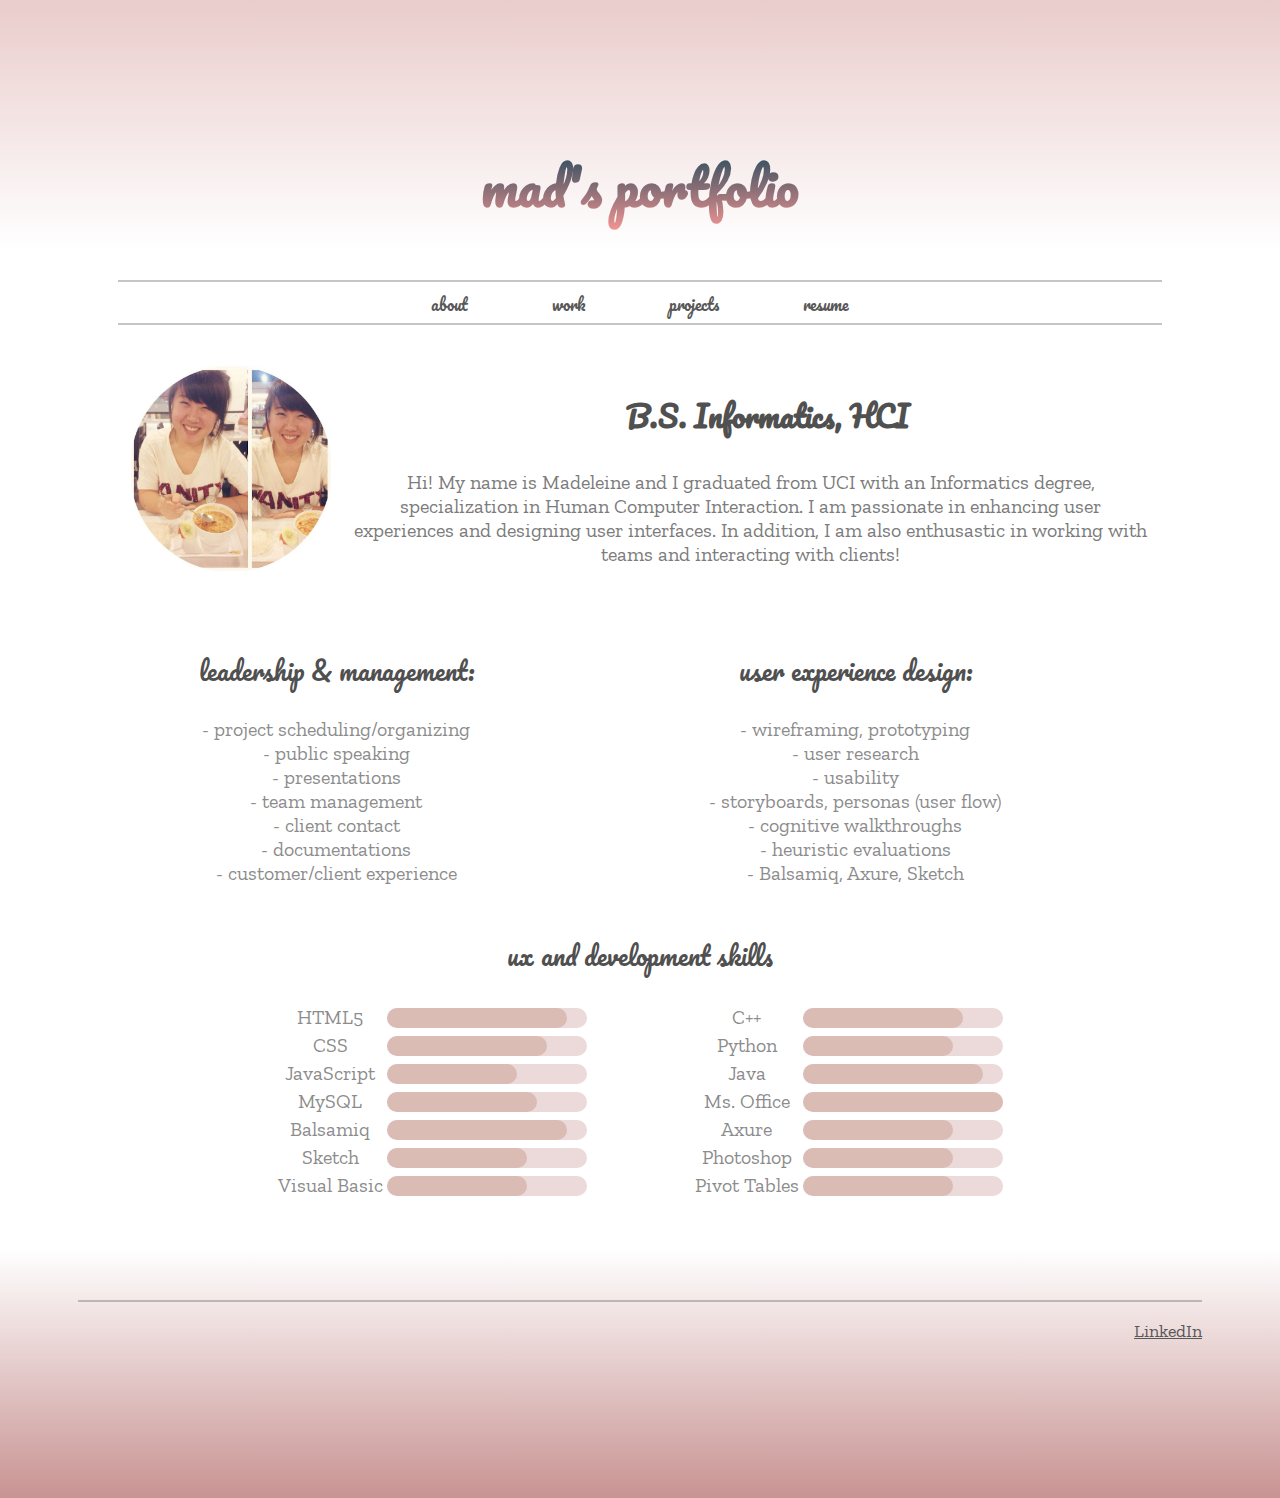
<file: index.html>
<!Doctype html>


<html>
  <head>
    <title>mad's portfolio</title>

    <link rel = 'stylesheet' type = 'text/css' href = 'style/style.css'>
    <link href="https://fonts.googleapis.com/css?family=Pacifico" rel="stylesheet">
    <link href="https://fonts.googleapis.com/css?family=Love+Ya+Like+A+Sister" rel="stylesheet">
    <link href="https://fonts.googleapis.com/css?family=Zilla+Slab" rel="stylesheet">

  </head>

  <body>
<div>
    <div>
      <h1> mad's portfolio </h1>
        <ul class = "nav">
            <hr class = "hrNav"></hr>
            <li> <a href="index.html"> about </a> </li>
            <li> <a href="work.html"> work </a></li>
            <li> <a href="projects.html"> projects </a></li>
            <li> <a href="Resume.pdf" target = "_blank"> resume </a></li>
            <hr class = "hrNav"></hr>
        <ul>
    </div>

    <div>
      <table>
        <tr>
          <td rowspan = "2"> <img id="picPadding" src="logos/maddy.png" alt="maddy" style="width:200px;height:205px"> </td>
          <td > <h3 class = "h3Font"> B.S. Informatics, HCI </h3>
          <p id="pFontPadding" class = "textColor" >Hi! My name is Madeleine and I graduated from UCI with an
          Informatics degree, specialization in Human Computer Interaction. I am passionate in enhancing user experiences and designing user interfaces. In addition, I am also enthusastic in working with teams and interacting with clients! </p></td>
        </tr>
      </table>
    </div>

    <div class ="bodyFont">
      <table>
          <td width = "500">
            <p class="secTwoTitle">leadership & management:</p>
            <ul class = "secTwoInfo">
              <li> - project scheduling/organizing </li>
              <li> - public speaking </li>
              <li> - presentations </li>
              <li> - team management </li>
              <li> - client contact </li>
              <li> - documentations </li>
              <li> - customer/client experience </li>
            <ul>
          </td>
          <td width = "500">
            <p class="secThreeTitle">user experience design:</p>
            <ul class = "secThreeInfo">
              <li> - wireframing, prototyping</li>
              <li> - user research </li>
              <li> - usability </li>
              <li> - storyboards, personas (user flow) </li>
              <li> - cognitive walkthroughs </li>
              <li> - heuristic evaluations </li>
              <li> - Balsamiq, Axure, Sketch</li>
            </ul>
          </td>
      </table>
    </div>

    <div>
      <p class = "h3Color"> ux and development skills </p>
      <table align = "center">
        <tr class = "bodyFont">
          <td> HTML5 </td>
          <td> <progress value="18" max="20"></progress></td>
          <td width = "100"></td>
          <td> C++ </td>
          <td> <progress value="16" max="20" ></progress></td>

        </tr>

        <tr class = "bodyFont">
          <td> CSS </td>
          <td> <progress value="16" max="20" ></td>
          <td width = "100"></td>
          <td> Python </td>
          <td> <progress value="15" max="20" ></progress></td>
        </tr>

        <tr class = "bodyFont">
          <td> JavaScript </td>
          <td> <progress value="13" max="20"></td>
          <td width = "100"></td>
          <td> Java </td>
          <td> <progress value="18" max="20" ></progress></td>
        </tr>

        <tr class = "bodyFont">
          <td> MySQL </td>
          <td> <progress value="15" max="20"></td>
          <td width = "100"></td>
          <td> Ms. Office </td>
          <td> <progress value="20" max="20" ></progress></td>
        </tr>

        <tr class = "bodyFont">
          <td> Balsamiq </td>
          <td> <progress value="18" max="20"></td>
          <td width = "100"></td>
          <td> Axure </td>
          <td> <progress value="15" max="20" ></progress></td>
        </tr>

        <tr class = "bodyFont">
          <td> Sketch </td>
          <td> <progress value="14" max="20"></td>
          <td width = "100"></td>
          <td > Photoshop </td>
          <td> <progress value="15" max="20" ></progress></td>
        </tr>

        <tr class = "bodyFont">
          <td> Visual Basic </td>
          <td> <progress value="14" max="20"></td>
          <td width = "100"></td>
          <td > Pivot Tables </td>
          <td> <progress value="15" max="20" ></progress></td>
        </tr>
      </table>
    </div>
    <hr class = "hrBottom"></hr>
  </div>
  <p class = "footer"> <a href = "https://www.linkedin.com/in/madeleinesurjani/" class = "afooter"  target = "_blank"> LinkedIn </a> </p>
  </body>

</html>
</file>
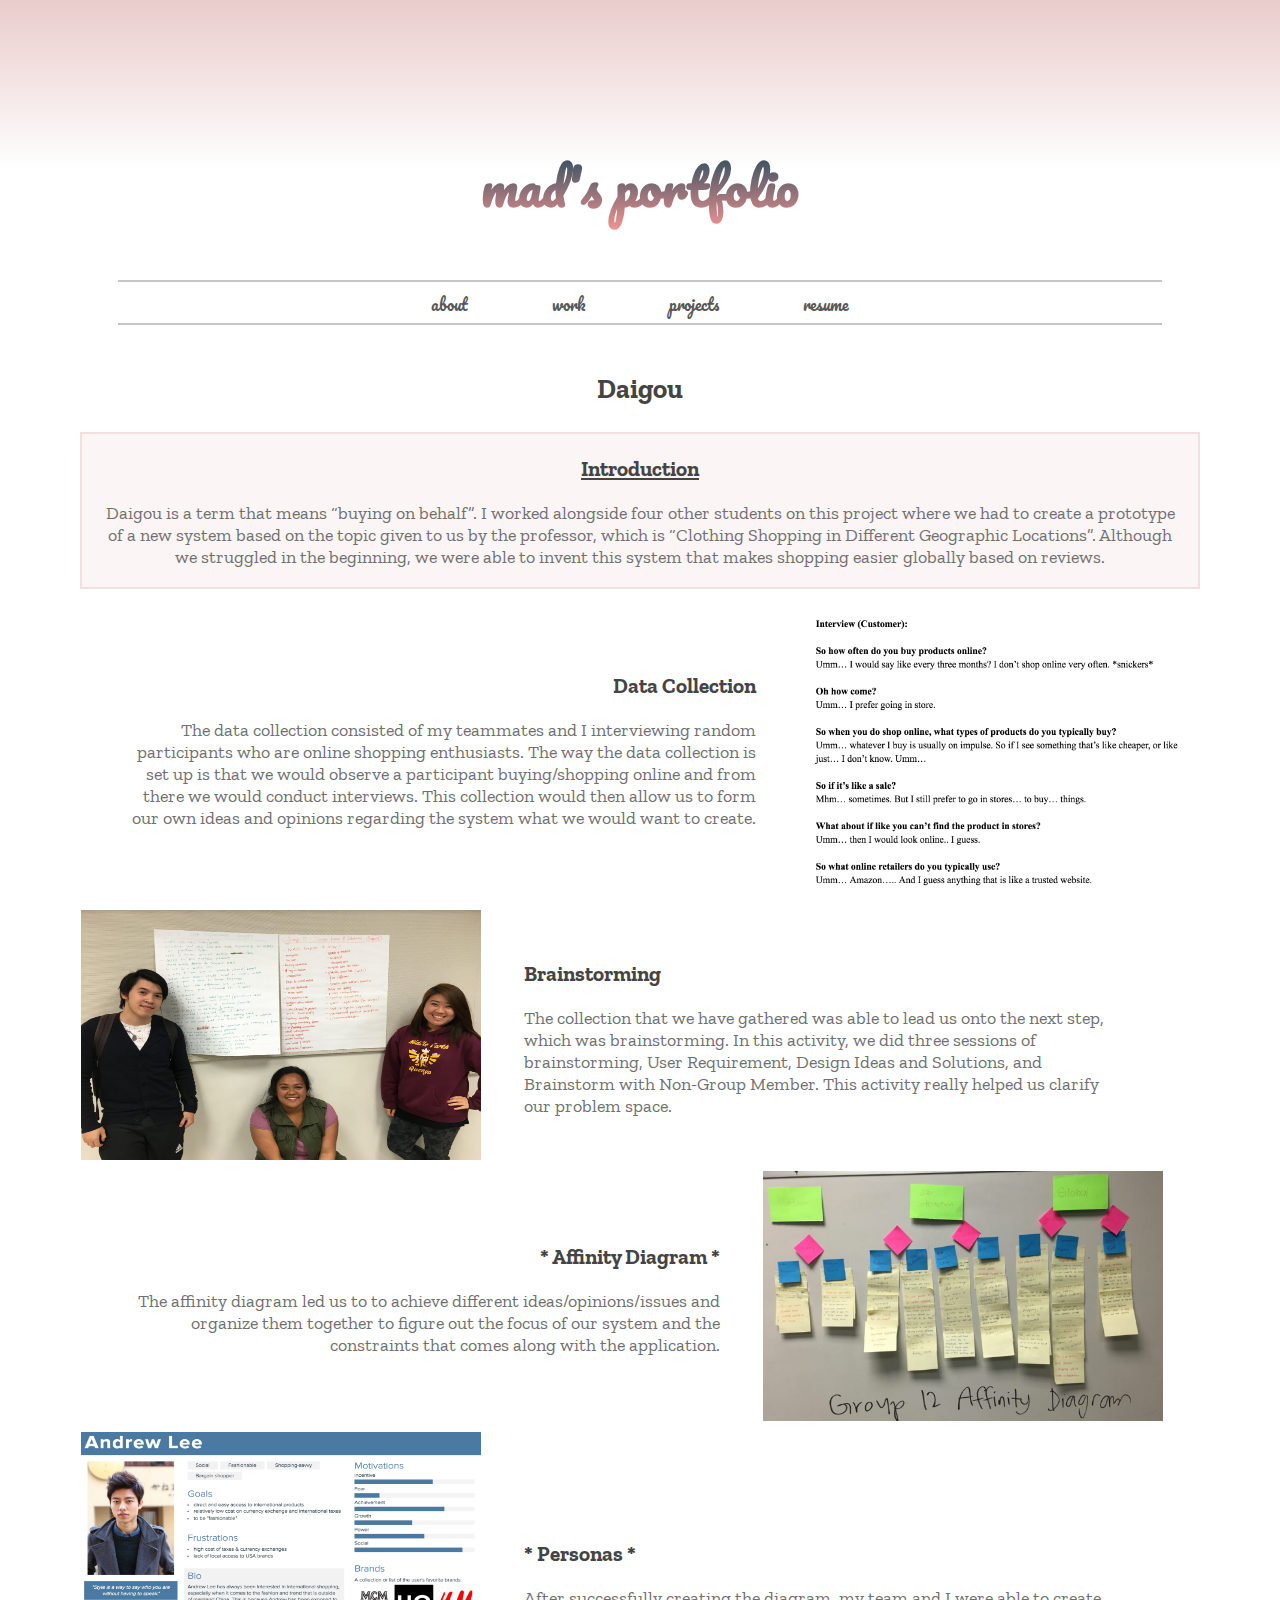
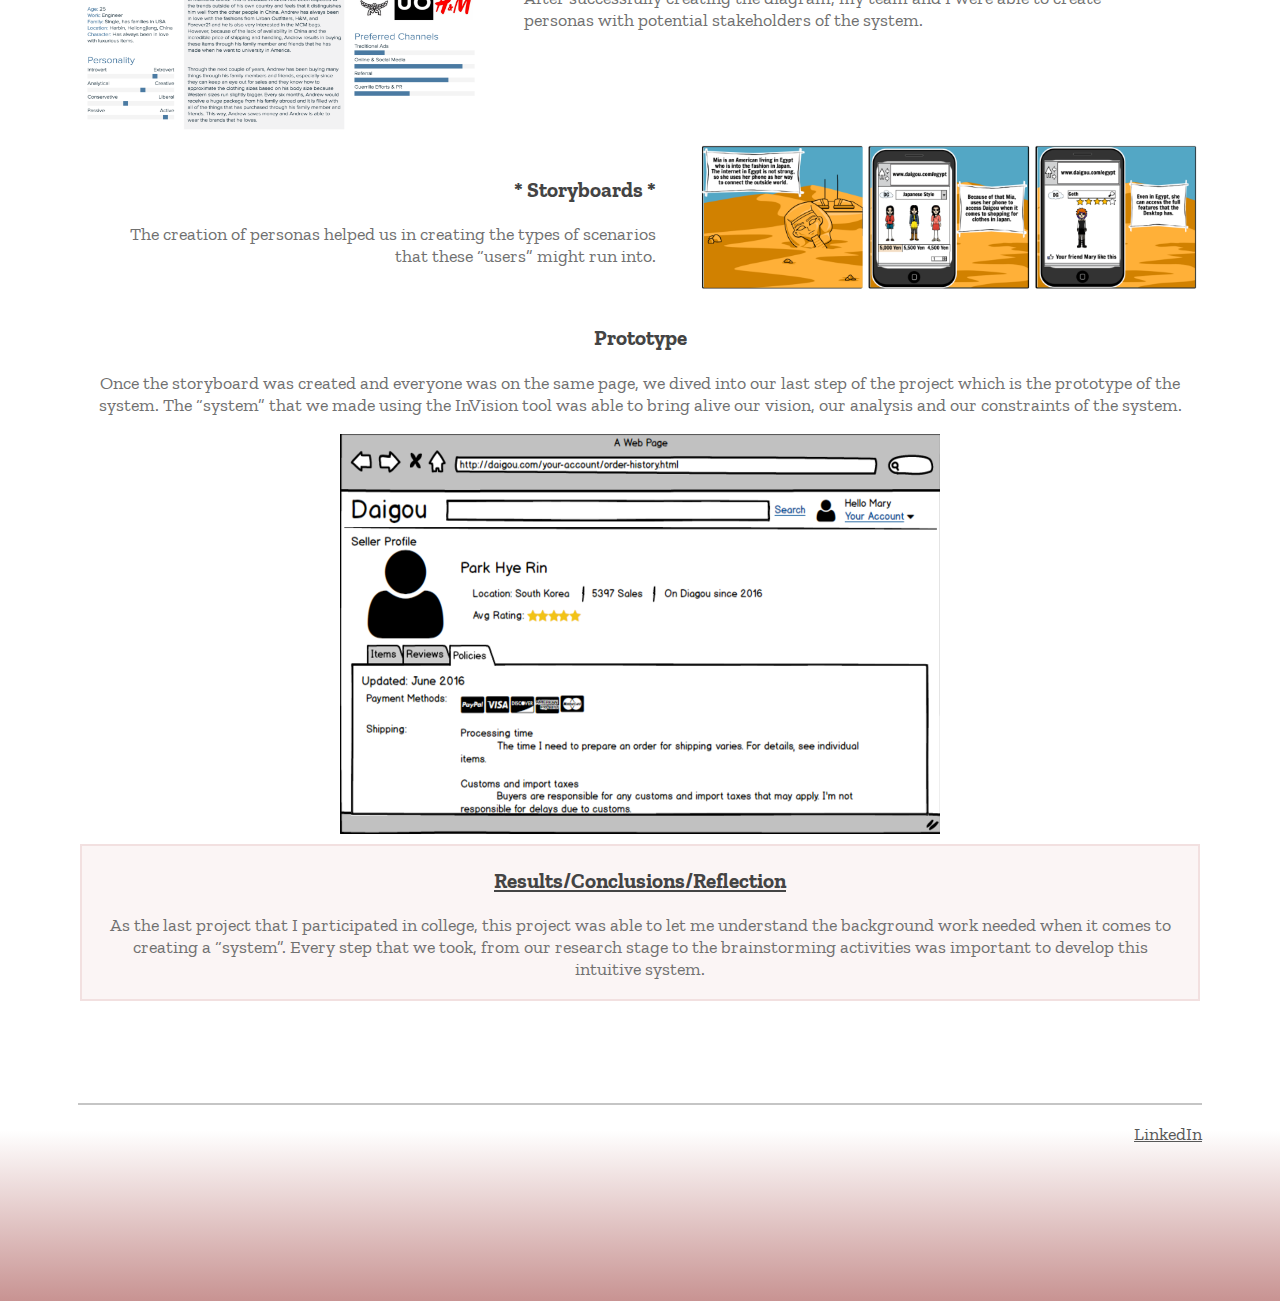
<file: daigou.html>
<!Doctype html>


<html>
  <head>
    <title>mad's portfolio</title>

    <link rel = 'stylesheet' type = 'text/css' href = 'style/style.css'>
    <link href="https://fonts.googleapis.com/css?family=Pacifico" rel="stylesheet">
  <link href="https://fonts.googleapis.com/css?family=Zilla+Slab" rel="stylesheet">

    <script type = "text/javascript" src = "src/daigouRotation.js"></script>

  </head>

  <body onload = "startRotation()" id = "customborderEEE">
    <div>
      <div>
        <h1> mad's portfolio </h1>
          <ul class = "nav">
            <hr class = "hrNav"></hr>
            <li>  <a href="index.html">about </a></li>
            <li> <a href="work.html"> work </a></li>
            <li> <a href="projects.html"> projects </a></li>
            <li> <a href="Resume.pdf" target ="_blank">resume</a></li>
            <hr class = "hrNav"></hr>
          <ul>
      </div>

      <div class = "projectFont">
        <table align = "center">

          <tr>
            <td colspan = "2"> <h2>Daigou</h2></td>
          </tr>
        </table>

        <table>
          <tr>
            <td class = "tableBGColor">
            <h3 class = "projectFontTitle">Introduction </h3>
            <p>Daigou is a term that means “buying on behalf”. I worked alongside four other students on this project where we had to create a prototype of a new system based on the topic given to us by the professor, which is “Clothing Shopping in Different Geographic Locations”. Although we struggled in the beginning, we were able to invent this system that makes shopping easier globally based on reviews.</p></td>
          </tr>
        </table>

        <table>
          <tr>
          <td width = "650" class = "alignRight">
            <h3>Data Collection</h3>
            <p>The data collection consisted of my teammates and I interviewing random participants who are online shopping enthusiasts. The way the data collection is set up is that we would observe a participant buying/shopping online and from there we would conduct interviews. This collection would then allow us to form our own ideas and opinions regarding the system what we would want to create.</p>
          </td>
          <td>
            <img src="logos/interview.png" alt="Interview" style="width:400px;height:305px">
          </td>
        </tr>
      </table>

      <table>
        <tr>
          <td width = "400"><img  src="logos/brainstorming.png" alt="Brainstorming" style="width:400px;height:250px"></td>
          <td width = "600" class = "alignLeft">
            <h3>Brainstorming</h3>
            <p>The collection that we have gathered was able to lead us onto the next step, which was brainstorming. In this activity, we did three sessions of brainstorming, User Requirement, Design Ideas and Solutions, and Brainstorm with Non-Group Member. This activity really helped us clarify our problem space.</p>
          </td>
          </tr>
        </table>

        <table>
          <tr>
            <td width = "600" class = "alignRight">
              <h3>* Affinity Diagram * </h3>
              <p> The affinity diagram led us to to achieve different ideas/opinions/issues and organize them together to figure out the focus of our system and the constraints that comes along with the application. </p>
            </td>
            <td>
              <img src="logos/affinity.png" alt="Affinity Diagram" style="width:400px;height:250px">
            </td>
            </tr>
          </table>

          <table>
            <tr>
              <td width = "400">
                <img src="logos/persona.png" alt="Persona" style="width:400px;height:300px">
              </td>
              <td width = "600" class = "alignLeft">
                <h3 >* Personas * </h3>
                <p > After successfully creating the diagram, my team and I were able to create personas with potential stakeholders of the system.</p>
              </td>
              </tr>
            </table>

            <table>
              <tr>

                <td width = "600" class = "alignRight">
                  <h3 >* Storyboards *</h3>
                  <p > The creation of personas helped us in creating the types of scenarios that these “users” might run into. </p>
                </td>
                <td width = "400">
                    <img src="logos/storyboard.png" alt="Storyboard" style="width:500px;height:150px">
                  </td>
                </tr>
              </table>

              <table>
                <tr>
                  <td> <h3 >Prototype</h3>
                    <p>Once the storyboard was created and everyone was on the same page, we dived into our last step of the project which is the prototype of the system. The “system” that we made using the InVision tool was able to bring alive our vision, our analysis and our constraints of the system. </p>
                    <img id = "daigou" src = "" alt = "Prototype" width = "600" height = "400">
                  </td>
                </tr>
              </table>

        <table>
          <tr>
            <td class = "tableBGColor"> <h3 class = "projectFontTitle">Results/Conclusions/Reflection </h3>
              <p>
              As the last project that I participated in college, this project was able to let me understand the background work needed when it comes to creating a “system”. Every step that we took, from our research stage to the brainstorming activities was important to develop this intuitive system.</p>
            </td>
          </tr>
        </table>
    </div>
    <hr class = "hrBottom"></hr>
  </div>
  <p class = "footer"> <a href = "https://www.linkedin.com/in/madeleinesurjani/" class = "afooter"  target = "_blank"> LinkedIn </a> </p>
</body>

</html>
</file>
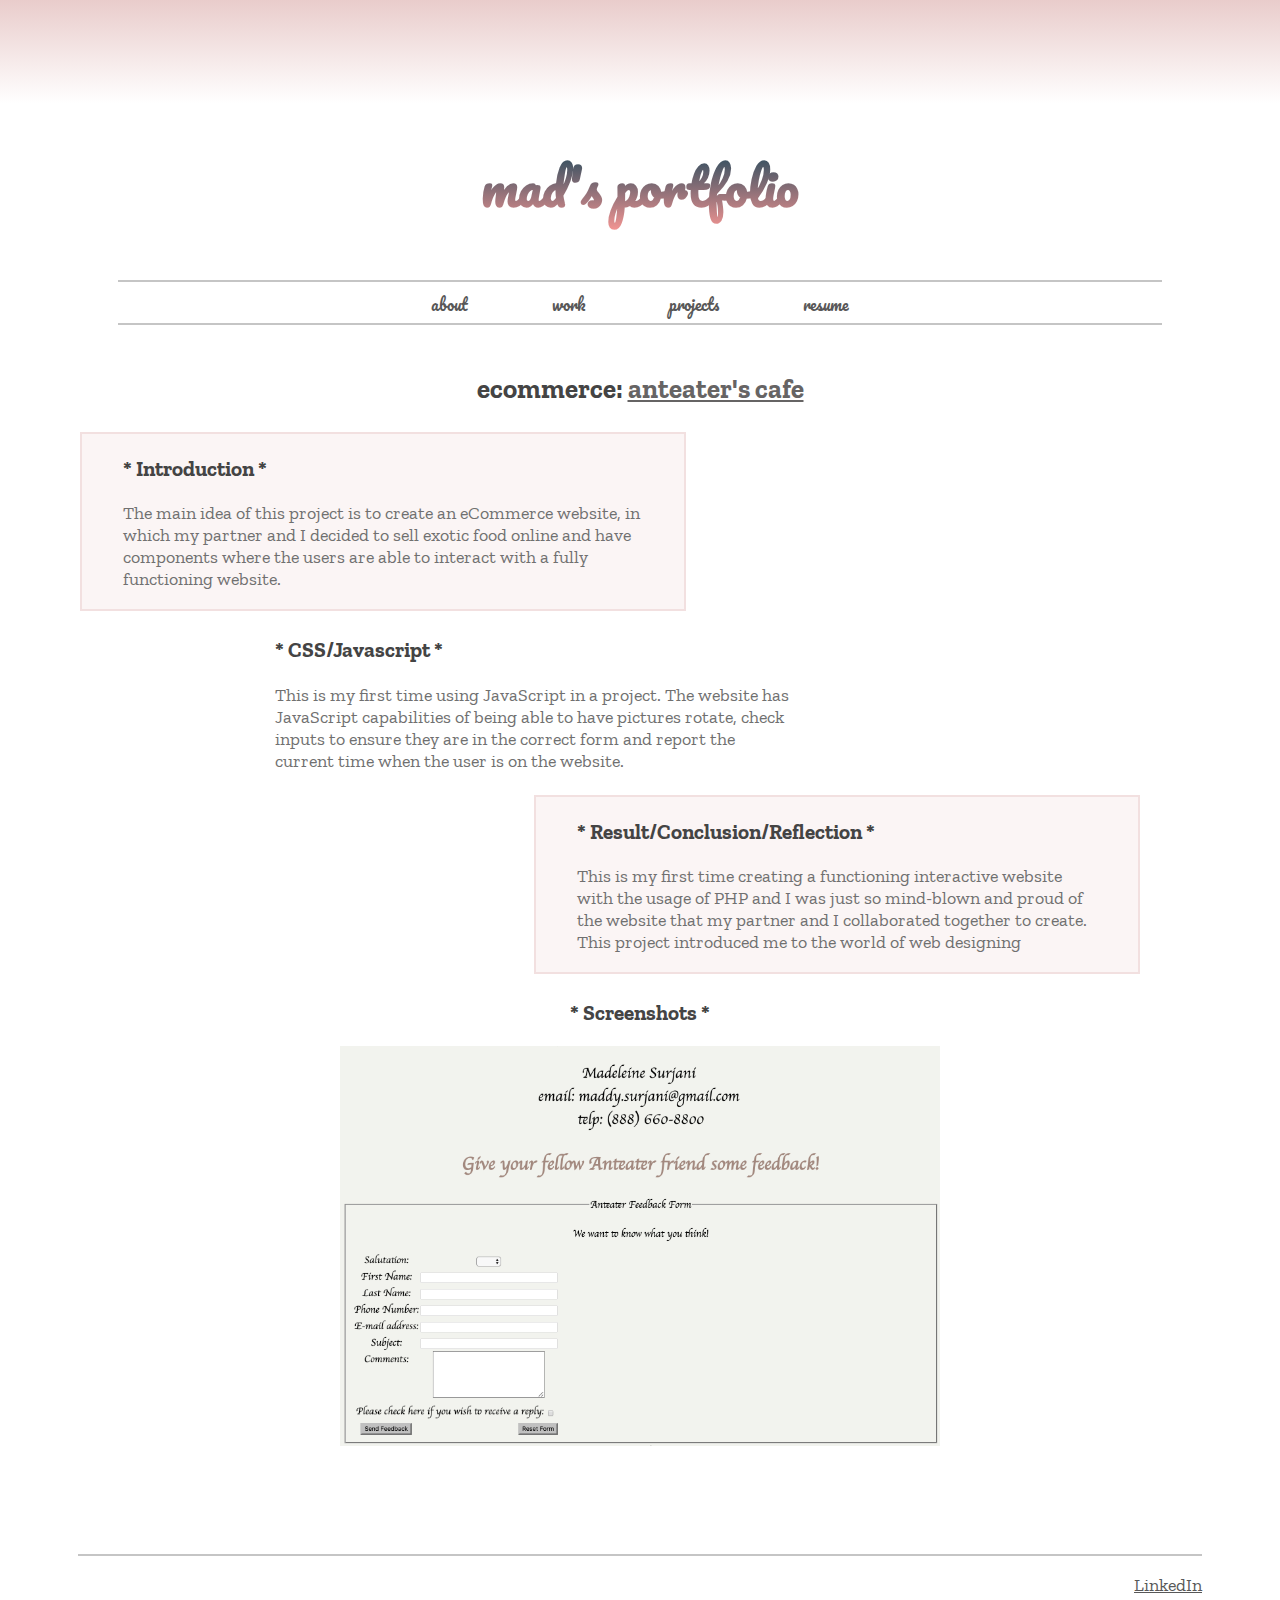
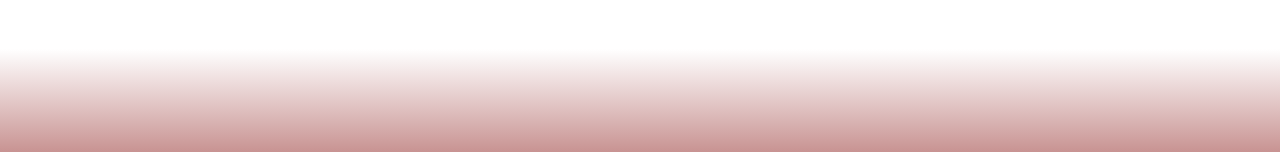
<file: ecommerce.html>
<!Doctype html>


<html>
  <head>
    <title>mad's portfolio</title>

    <link rel = 'stylesheet' type = 'text/css' href = 'style/style.css'>
    <link href="https://fonts.googleapis.com/css?family=Pacifico" rel="stylesheet">
  <link href="https://fonts.googleapis.com/css?family=Zilla+Slab" rel="stylesheet">

    <script type = "text/javascript" src = "src/anteater.js"></script>

  </head>

  <body onload = "startRotation()" id = "customborderEEE">
    <div>
      <div>
        <h1> mad's portfolio </h1>
          <ul class = "nav">
            <hr class = "hrNav"></hr>
            <li>  <a href="index.html">about </a></li>
            <li> <a href="work.html"> work </a></li>
            <li> <a href="projects.html"> projects </a></li>
            <li> <a href="Resume.pdf" target ="_blank">resume</a></li>
            <hr class = "hrNav"></hr>
          <ul>
      </div>

      <div class = "projectFont">

        <table align = "center">
          <tr>
            <td colspan = "2" id = "navPageLinks">
              <h2 id = "navPageHover">ecommerce: <a href ="https://students.ics.uci.edu/~msurjani/index.php">anteater's cafe </a></h2>
            </td>
          </tr>
        </table>

          <table>
            <tr>
              <td width = "600" class = "tableMarginLeftBGC">
                <h3 class = "alignLeft">* Introduction * </h3>
                <p class = "alignLeft"> The main idea of this project is to create an eCommerce website, in which my partner and I decided to sell exotic food online and have components where the users are able to interact with a fully functioning website. </p>
              </td>
              </tr>
            </table>

            <table>
              <tr>
                <td width = "150"></td>
                <td width = "600">
                  <h3 class = "alignLeft">* CSS/Javascript * </h3>
                  <p class = "alignLeft"> This is my first time using JavaScript in a project. The website has JavaScript capabilities of being able to have pictures rotate, check inputs to ensure they are in the correct form and report the current time when the user is on the website.</p>
                </td>
                </tr>
              </table>

              <table>
                <tr>
                  <td width = "450"> </td>
                  <td width = "600" class = "tableMarginLeftBGC">
                    <h3 class = "alignLeft">* Result/Conclusion/Reflection *</h3>
                    <p class = "alignLeft"> This is my first time creating a functioning interactive website with the usage of PHP and I was just so mind-blown and proud of the website that my partner and I collaborated together to create. This project introduced me to the world of web designing </p>
                  </td>
                  </tr>
              </table>

              <table align = "center">
                <tr>
                  <td>
                    <h3 align = "center">* Screenshots * </h3>
                    <img id = "ant" src = "" alt = "Screenshots" width = "600" height = "400">
                  </tr>
              </table>
    </div>
    <hr class = "hrBottom"></hr>
  </div>
    <p class = "footer"> <a href = "https://www.linkedin.com/in/madeleinesurjani/" class = "afooter"  target = "_blank"> LinkedIn </a> </p>
</body>

</html>
</file>
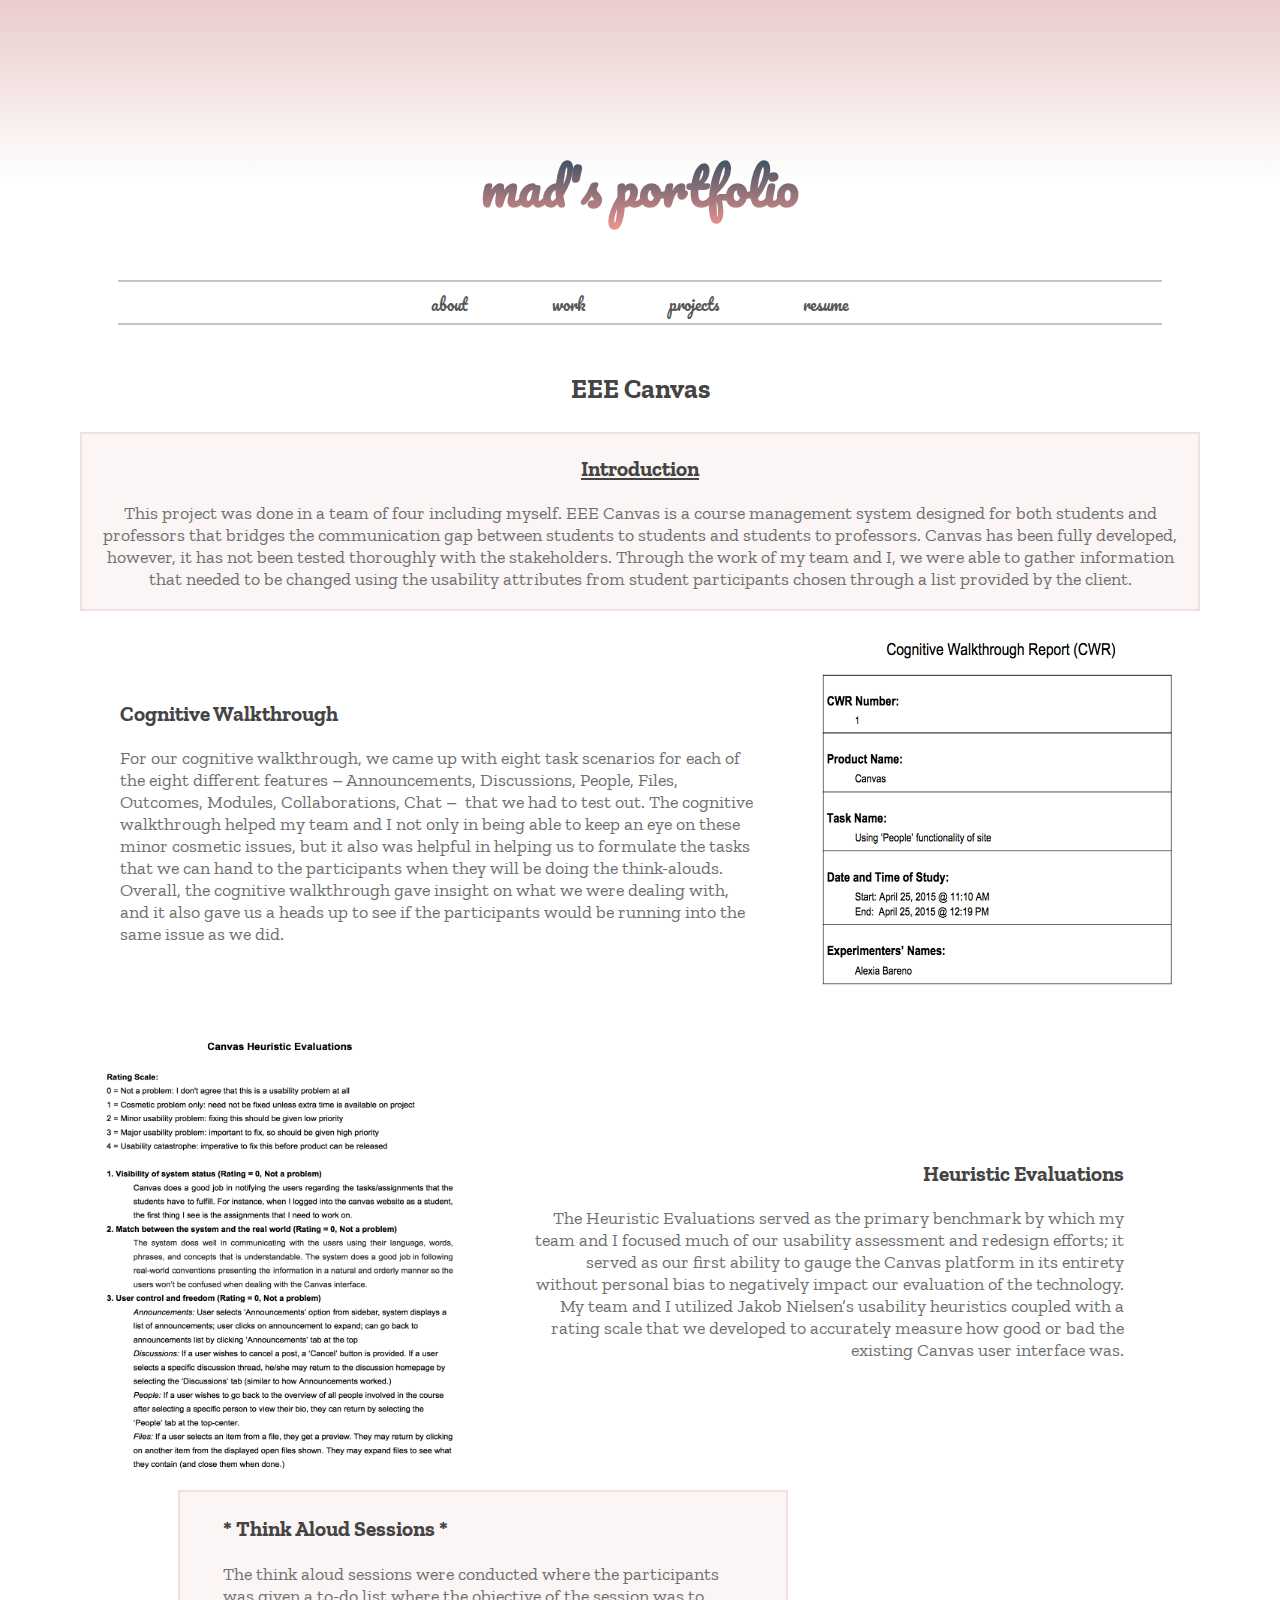
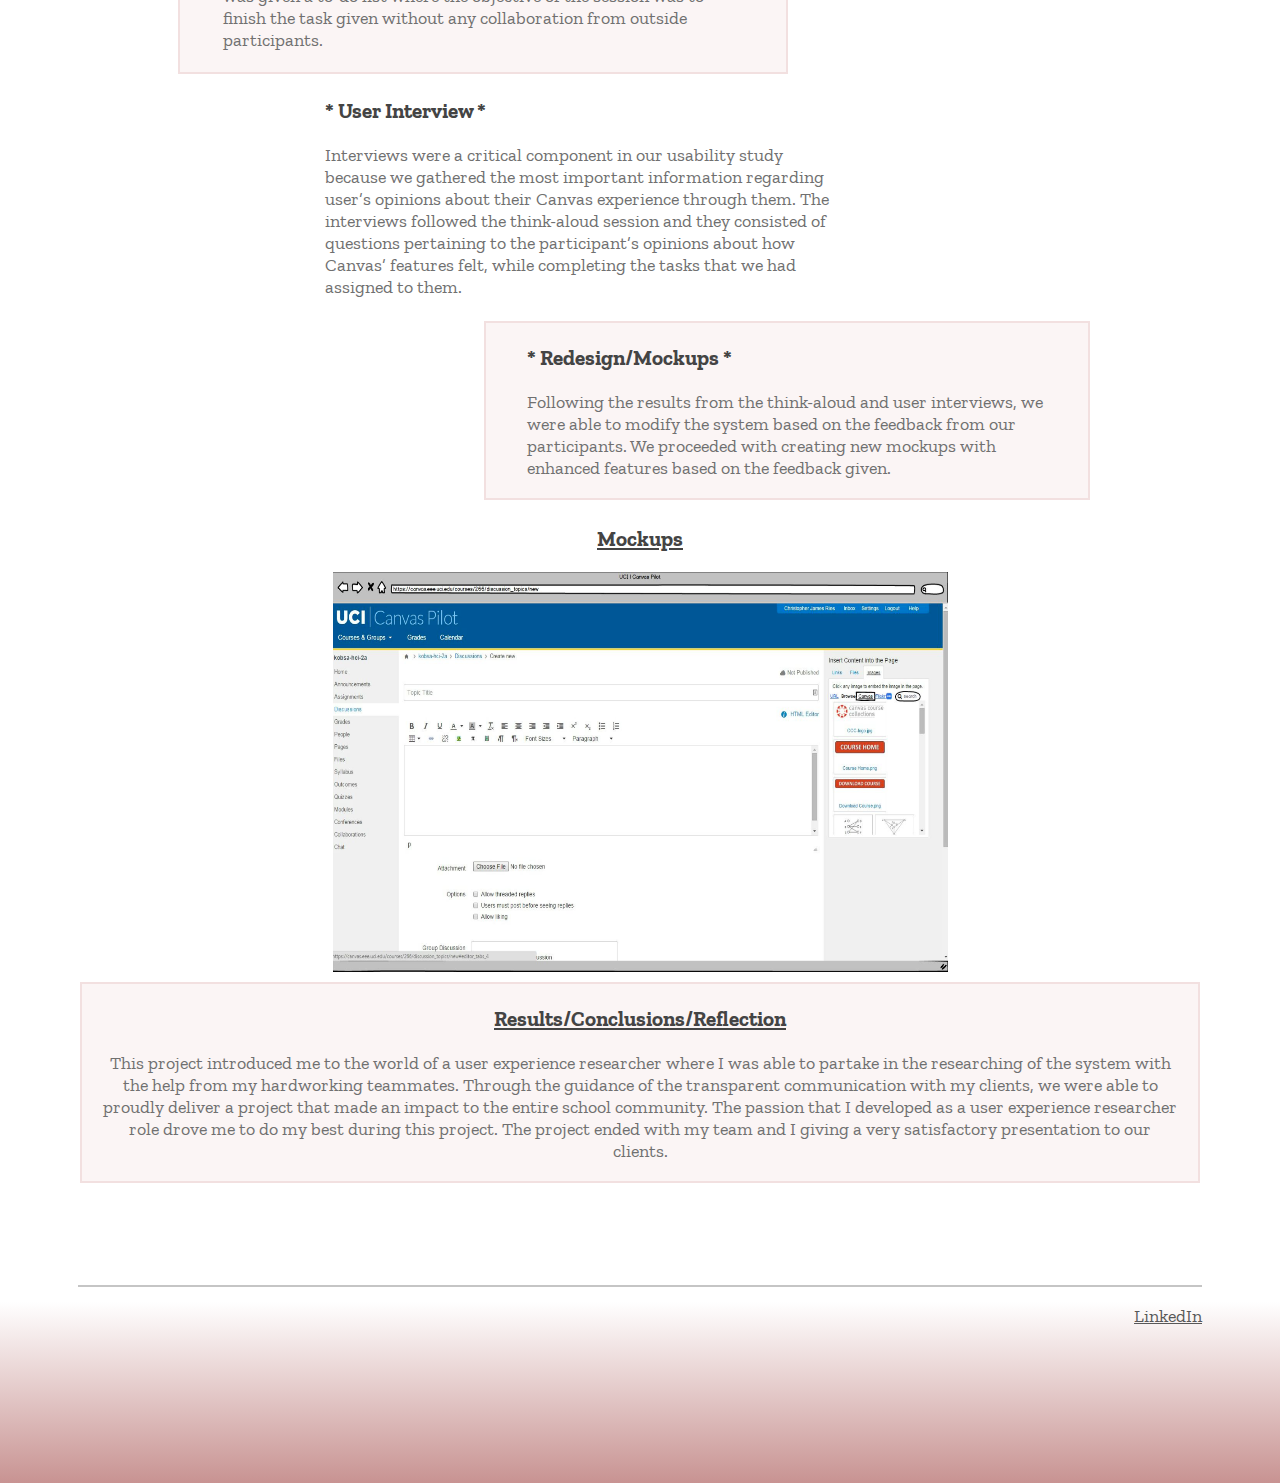
<file: eee.html>
<!Doctype html>


<html>
  <head>
    <title>mad's portfolio</title>

    <link rel = 'stylesheet' type = 'text/css' href = 'style/style.css'>
    <link href="https://fonts.googleapis.com/css?family=Pacifico" rel="stylesheet">
  <link href="https://fonts.googleapis.com/css?family=Zilla+Slab" rel="stylesheet">

    <script type = "text/javascript" src = "src/rmRotatingImage.js"></script>

  </head>

  <body onload = "startRotation()" id = "customborderEEE" >
    <div class = "fontColor">
      <div>
        <h1> mad's portfolio </h1>
          <ul class = "nav">
            <hr class = "hrNav"></hr>
            <li>  <a href="index.html">about </a></li>
            <li> <a href="work.html"> work </a></li>
            <li> <a href="projects.html"> projects </a></li>
            <li> <a href="Resume.pdf" target ="_blank">resume</a></li>
            <hr class = "hrNav"></hr>
          <ul>
      </div>

      <div class = "projectFont">

        <table align = "center">
          <tr>
            <td colspan = "2" > <h2 >EEE Canvas</h2></td>
          </tr>
        </table>

        <table>
          <tr>
            <td class = "tableBGColor">
            <h3 class = "projectFontTitle">Introduction </h3>
            <p>This project was done in a team of four including myself. EEE Canvas is a course management system designed for both students and professors that bridges the communication gap between students to students and students to professors. Canvas has been fully developed, however, it has not been tested thoroughly with the stakeholders. Through the work of my team and I, we were able to gather information that needed to be changed using the usability attributes from student participants chosen through a list provided by the client.</p></td>
          </tr>
        </table>

        <table>
          <tr>
          <td width = "650" class = "alignLeft">
            <h3>Cognitive Walkthrough</h3>
            <p>For our cognitive walkthrough, we came up with eight task scenarios for each of the eight different features – Announcements, Discussions, People, Files, Outcomes, Modules, Collaborations, Chat –  that we had to test out. The cognitive walkthrough helped my team and I not only in being able to keep an eye on these minor cosmetic issues, but it also was helpful in helping us to formulate the tasks that we can hand to the participants when they will be doing the think-alouds. Overall, the cognitive walkthrough gave insight on what we were dealing with, and it also gave us a heads up to see if the participants would be running into the same issue as we did. </p>
          </td>
          <td>
            <img  src="logos/cw1.png" alt="Cognitive Walkthrough" style="width:400px;height:405px">
          </td>
        </tr>
      </table>

      <table>
        <tr>
          <td width = "400"><img  src="logos/he1.png" alt="Heuristic Evaluations" style="width:400px;height:450px"></td>
          <td width = "600" class = "alignRight">
            <h3>Heuristic Evaluations</h3>
            <p>The Heuristic Evaluations served as the primary benchmark by which my team and I focused much of our usability assessment and redesign efforts; it served as our first ability to gauge the Canvas platform in its entirety without personal bias to negatively impact our evaluation of the technology. My team and I utilized Jakob Nielsen’s usability heuristics coupled with a rating scale that we developed to accurately measure how good or bad the existing Canvas user interface was.</p>
          </td>
          </tr>
        </table>

        <table class = "tableMarginLeftBGC">
          <tr>
            <td width = "600">
              <h3 class = "alignLeft">* Think Aloud Sessions * </h3>
              <p class = "alignLeft"> The think aloud sessions were conducted where the participants was given a to-do list where the objective of the session was to finish the task given without any collaboration from outside participants. </p>
            </td>
            </tr>
          </table>

          <table>
            <tr>
              <td width = "200"> </td>
              <td width = "600">
                <h3 class = "alignLeft">* User Interview * </h3>
                <p class = "alignLeft"> Interviews were a critical component in our usability study because we gathered the most important information regarding user’s opinions about their Canvas experience through them. The interviews followed the think-aloud session and they consisted of questions pertaining to the participant’s opinions about how Canvas’ features felt, while completing the tasks that we had assigned to them.</p>
              </td>
              </tr>
            </table>

            <table>
              <tr>
                <td width = "400"> </td>
                <td width = "600" class = "tableMarginLeftBGC">
                  <h3 class = "alignLeft">* Redesign/Mockups *</h3>
                  <p class = "alignLeft"> Following the results from the think-aloud and user interviews, we were able to modify the system based on the feedback from our participants. We proceeded with creating new mockups with enhanced features based on the feedback given. </p>
                </td>
                </tr>
              </table>

              <table align = "center">
                <tr>
                  <td> <h3 class = "projectFontTitle">Mockups</h3>
                    <img id = "rm" src = "" alt = "Mockups Screenshots" width = "615" height = "400">
                  </td>
                </tr>
              </table>

        <table>
          <tr>
            <td class = "tableBGColor"> <h3 class = "projectFontTitle">Results/Conclusions/Reflection </h3>
              <p>
              This project introduced me to the world of a user experience researcher where I was able to partake in the researching of the system with the help from my hardworking teammates. Through the guidance of the transparent communication with my clients, we were able to proudly deliver a project that made an impact to the entire school community. The passion that I developed as a user experience researcher role drove me to do my best during this project. The project ended with my team and I giving a very satisfactory presentation to our clients.</p>
            </td>
          </tr>
        </table>
    </div>
    <hr class = "hrBottom"></hr>
  </div>
    <p class = "footer"> <a href = "https://www.linkedin.com/in/madeleinesurjani/" class = "afooter"  target = "_blank"> LinkedIn </a> </p>
</body>

</html>
</file>
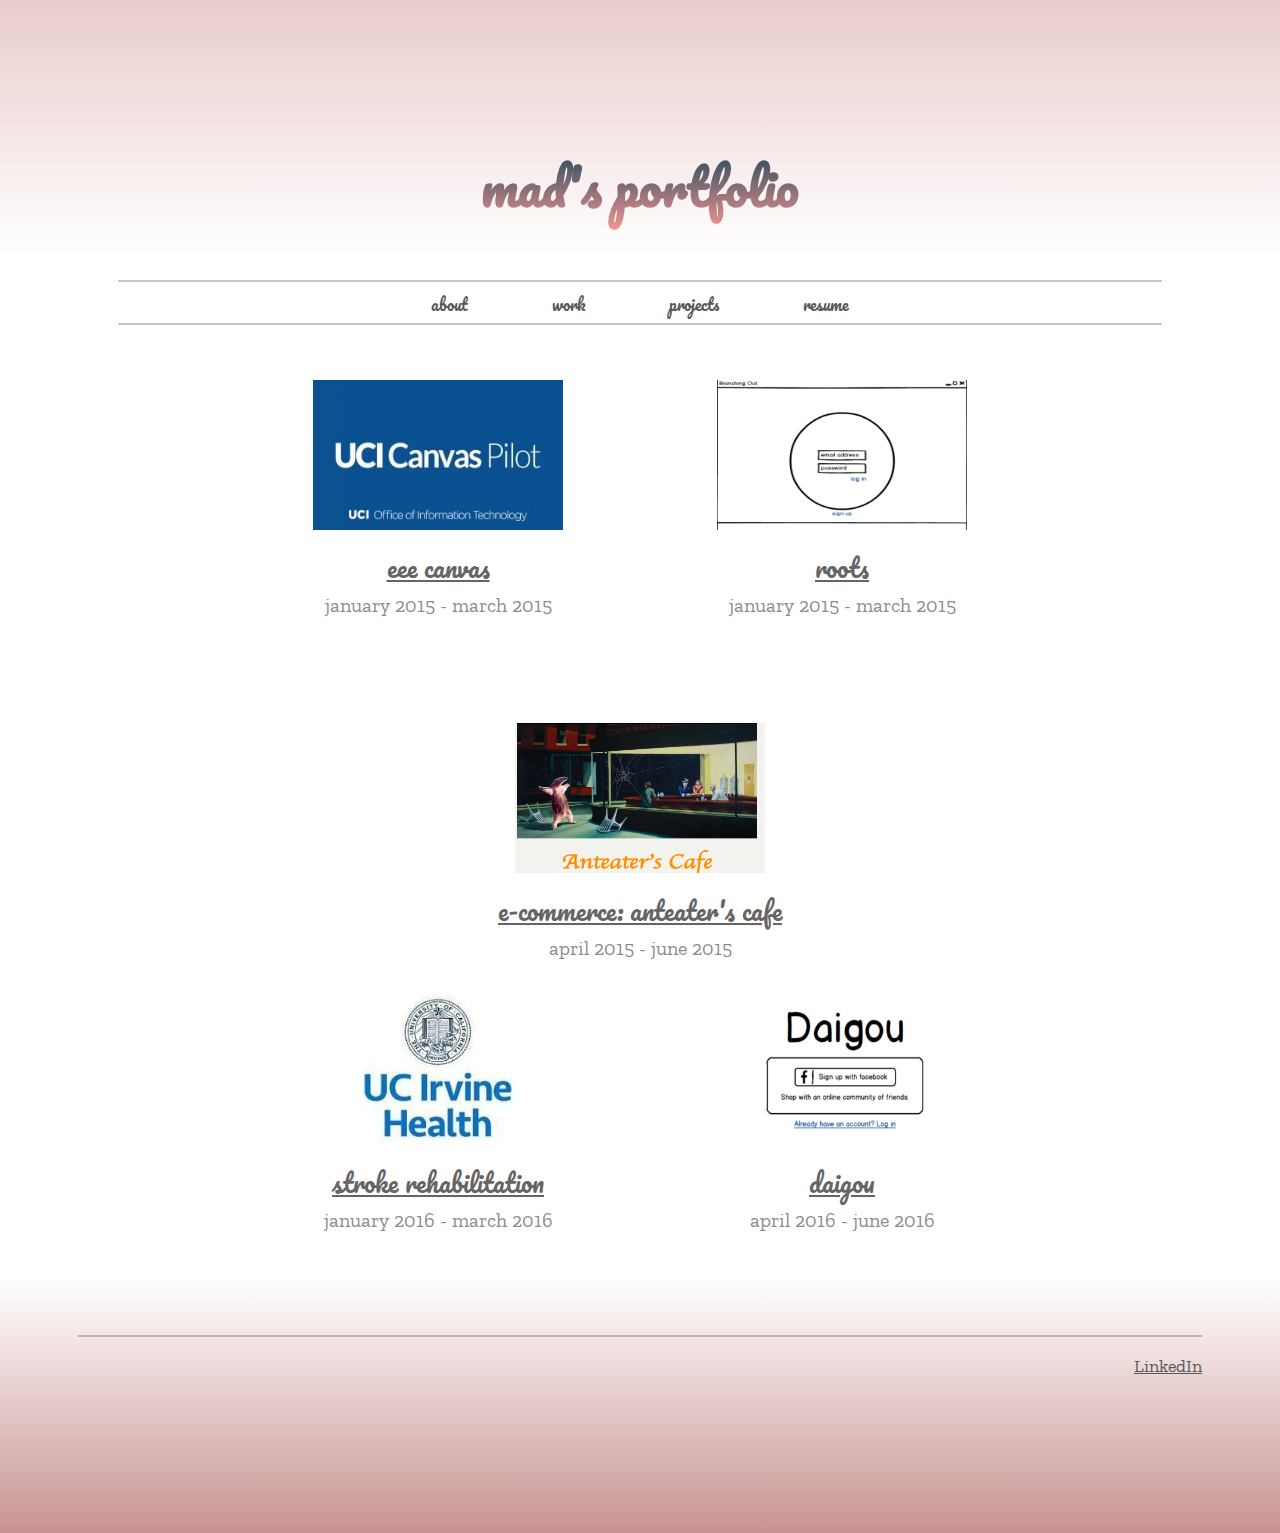
<file: projects.html>
<!Doctype html>


<html>
  <head>
    <title>mad's portfolio</title>

    <link rel = 'stylesheet' type = 'text/css' href = 'style/style.css'>
    <link href="https://fonts.googleapis.com/css?family=Pacifico" rel="stylesheet">
    <link href="https://fonts.googleapis.com/css?family=Zilla+Slab" rel="stylesheet">
  </head>

  <body>
    <div>
      <div>
        <h1> mad's portfolio </h1>
          <ul class = "nav">
            <hr class = "hrNav"></hr>
            <li>  <a href="index.html">about </a></li>
            <li> <a href="work.html"> work </a></li>
            <li> <a href="projects.html"> projects </a></li>
            <li> <a href="Resume.pdf" target ="_blank">resume</a></li>
            <hr class = "hrNav"></hr>
          <ul>
      </div>

    <div id = "navPageLinks">
      <table align = "center">
        <tr>
          <td class = "tableWidth"> <img src="logos/canvas.jpg" alt="EEE Canvas" style="width:250px;height:150px"> </td>
          <td class = "tableWidth"> <img src="logos/roots.png" alt="Roots" style="width:250px;height:150px"> </td>
        </tr>
        <tr class = "titleLeftWork">
          <td id = "navPageHover"><a href="eee.html">eee canvas</td>
          <td id = "navPageHover"><a href="roots.html">roots</td>
        </tr>
        <tr class = "bodyFont">
          <td >january 2015 - march 2015</td>
          <td>january 2015 - march 2015</td>
        </tr>
      </table>
    </div>

    <div id = "navPageLinks">
      <table align = "center">
        <tr>
          <td > <img class="picLeftWork" src="logos/ecommerce.png" alt="E-Commerce" style="width:250px;height:150px"> </td>
        </tr>
        <tr>
          <td  id = "navPageHover"><a href="ecommerce.html">e-commerce: anteater's cafe</td>
        </tr>
        <tr class = "bodyFont">
          <td>april 2015 - june 2015</td>
        </tr>
      </table>
    </div>

    <div id = "navPageLinks">
      <table align = "center">
        <tr>
          <td class = "tableWidth"> <img src="logos/ucihealth.png" alt="Stroke Rehab" style="width:150px;height:150px"> </td>
          <td class = "tableWidth"> <img src="logos/daigou.png" alt="Daigou" style="width:200px;height:150px"> </td>
        </tr>
        <tr class = "titleLeftWork">
          <td id = "navPageHover"><a href="stroke.html">stroke rehabilitation</td>
          <td id = "navPageHover"><a href="daigou.html">daigou</td>
        </tr>
        <tr class = "bodyFont">
          <td>january 2016 - march 2016</td>
          <td>april 2016 - june 2016</td>
        </tr>
      </table>
    </div>
    <hr class = "hrBottom"></hr>
  </div>
    <p class = "footer"> <a href = "https://www.linkedin.com/in/madeleinesurjani/" class = "afooter"  target = "_blank"> LinkedIn </a> </p>
</body>

</html>
</file>
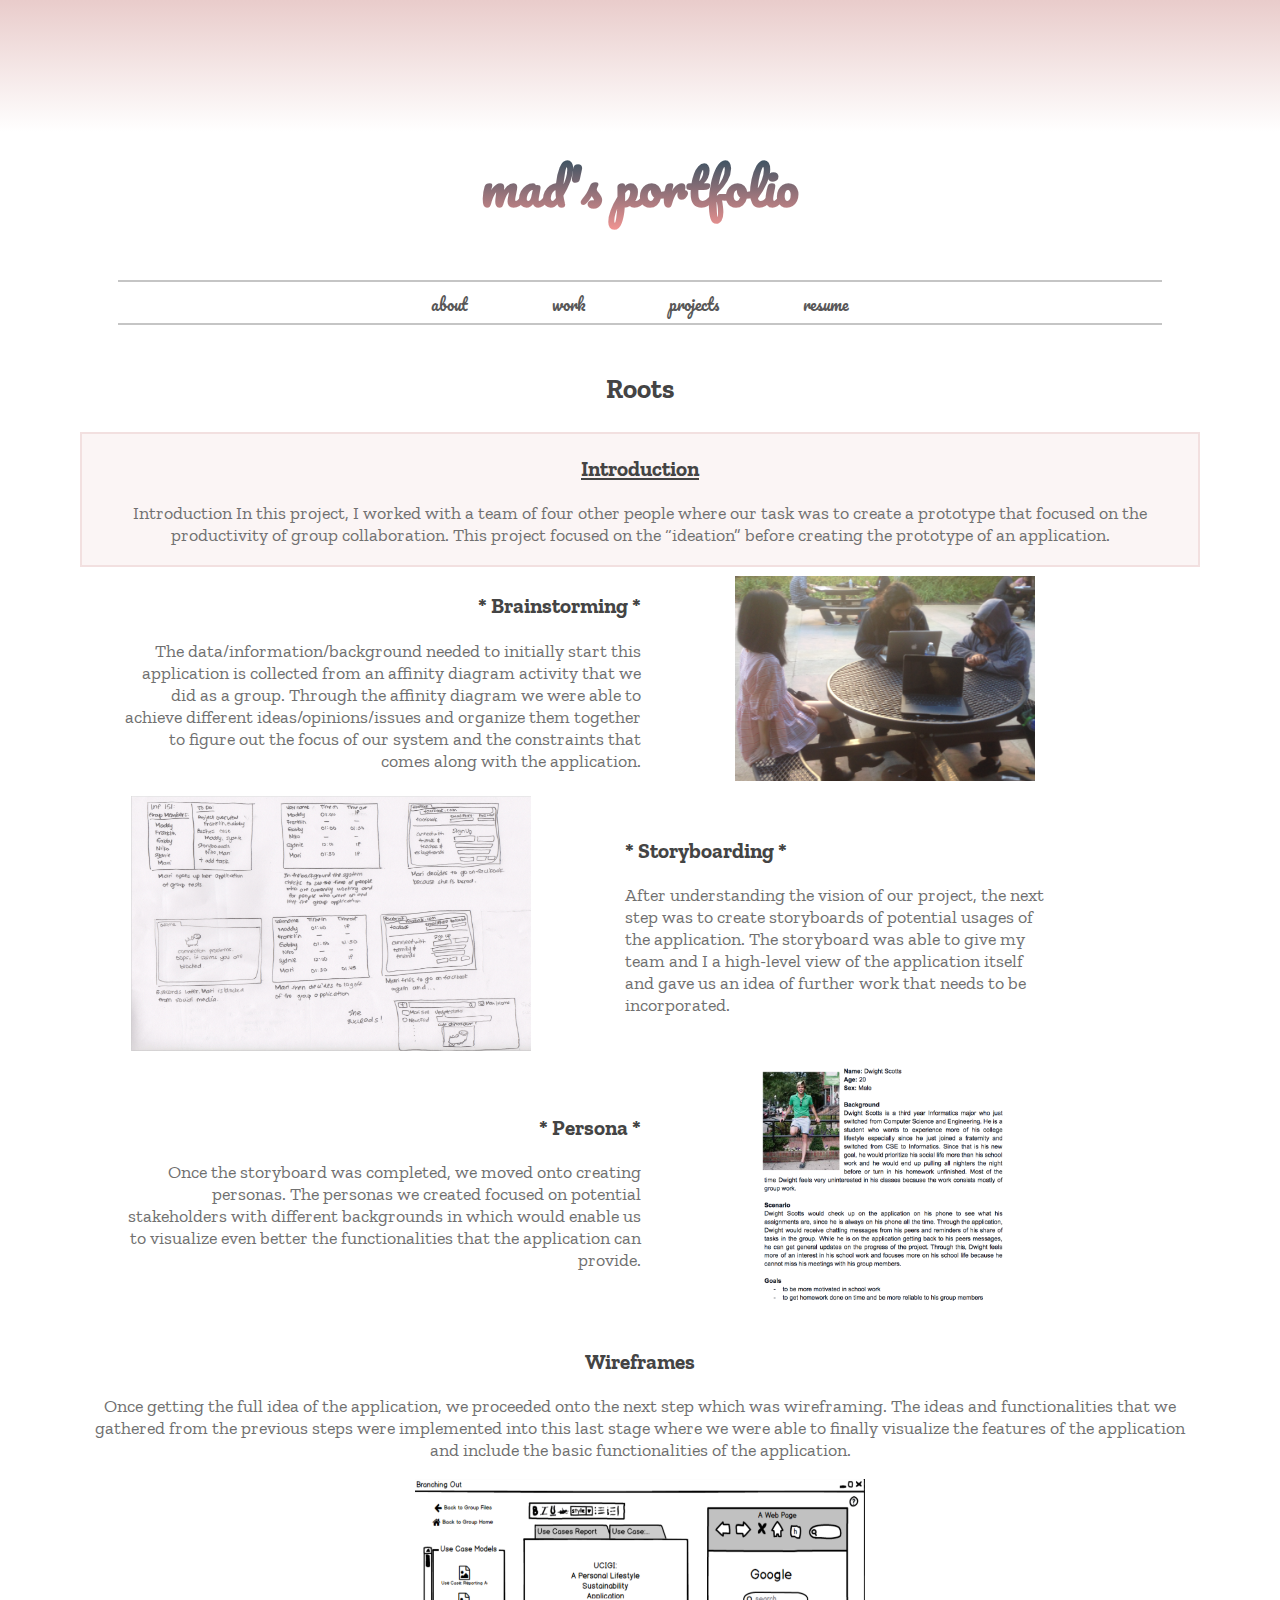
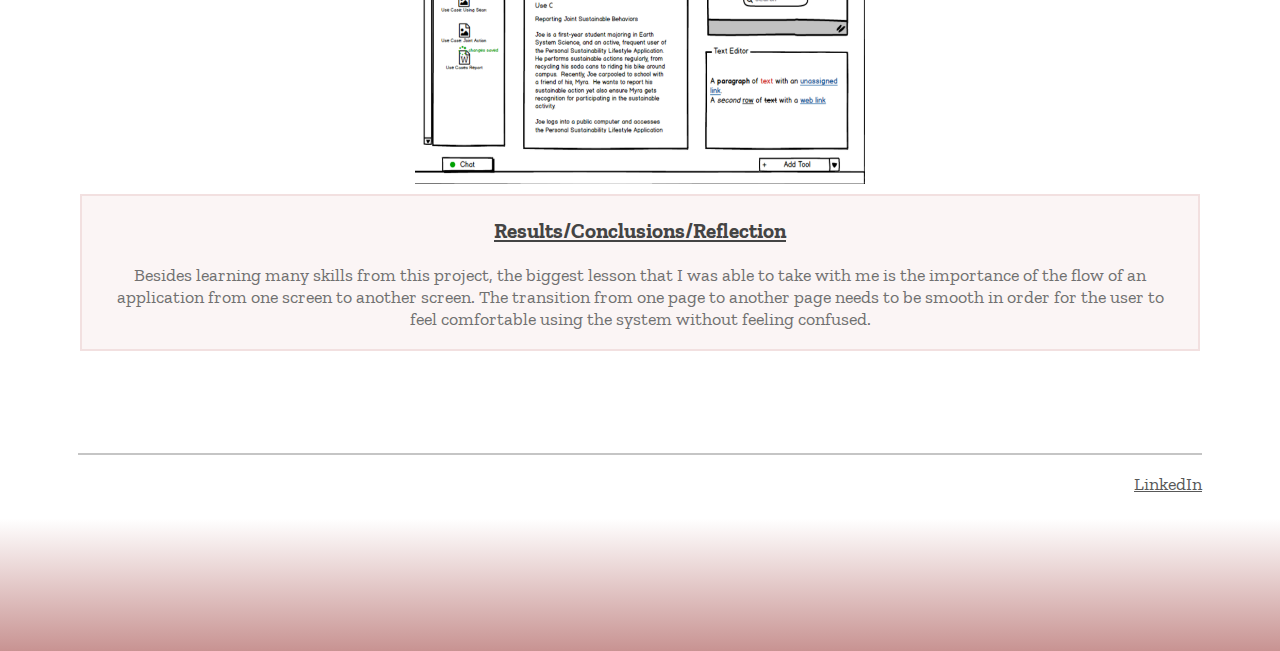
<file: roots.html>
<!Doctype html>


<html>
  <head>
    <title>mad's portfolio</title>

    <link rel = 'stylesheet' type = 'text/css' href = 'style/style.css'>
    <link href="https://fonts.googleapis.com/css?family=Pacifico" rel="stylesheet">
  <link href="https://fonts.googleapis.com/css?family=Zilla+Slab" rel="stylesheet">

    <script type = "text/javascript" src = "src/rootsPersona.js"></script>

  </head>

  <body onload = "startRotation()" id = "customborderEEE">
    <div>
      <div>
        <h1> mad's portfolio </h1>
          <ul class = "nav">
            <hr class = "hrNav"></hr>
            <li>  <a href="index.html">about </a></li>
            <li> <a href="work.html"> work </a></li>
            <li> <a href="projects.html"> projects </a></li>
            <li> <a href="Resume.pdf" target ="_blank">resume</a></li>
            <hr class = "hrNav"></hr>
          <ul>
      </div>

      <div class = "projectFont">

        <table align = "center">
          <tr>
            <td colspan = "2"> <h2>Roots</h2></td>
          </tr>
        </table>

        <table>
          <tr>
            <td class = "tableBGColor">
            <h3 class = "projectFontTitle">Introduction </h3>
            <p>Introduction </h3>In this project, I worked with a team of four other people where our task was to create a prototype that focused on the productivity of group collaboration. This project focused on the “ideation” before creating the prototype of an application.</p></td>
          </tr>
        </table>

        <table>
          <tr>
            <td width = "600">
              <h3 class = "alignRight">* Brainstorming * </h3>
              <p class = "alignRight"> The data/information/background needed to initially start this application is collected from an affinity diagram activity that we did as a group. Through the affinity diagram we were able to achieve different ideas/opinions/issues and organize them together to figure out the focus of our system and the constraints that comes along with the application. </p>
            </td>
            <td width = "400">
              <img  src="logos/b1.png" alt="Brainstorming Activity" style="width:300px;height:205px">
            </td>
            </tr>
          </table>

          <table >
            <tr>
              <td width = "500">
              <img src="logos/ap.png" alt="Storyboarding" style="width:400px;height:255px"></td>
              <td class = "tableMarginLeft" width = "500">
                <h3 class = "alignLeft">* Storyboarding * </h3>
                <p class = "alignLeft"> After understanding the vision of our project, the next step was to create storyboards of potential usages of the application. The storyboard was able to give my team and I a high-level view of the application itself and gave us an idea of further work that needs to be incorporated.</p>
              </td>
              </tr>
            </table>

            <table>
              <tr>
                <td width = "600">
                  <h3 class = "alignRight">* Persona *</h3>
                  <p class = "alignRight">Once the storyboard was completed, we moved onto creating personas. The personas we created focused on potential stakeholders with different backgrounds in which would enable us to visualize even better the functionalities that the application can provide.</p>
                </td>
                <td width = "400"> <img src="logos/dspersona.png" alt="Personas" style="width:250px;height:255px"></td>
                </tr>
              </table>

              <table>
                <tr>
                  <td >
                    <h3 >Wireframes</h3>
                    <p >Once getting the full idea of the application, we proceeded onto the next step which was wireframing. The ideas and functionalities that we gathered from the previous steps were implemented into this last stage where we were able to finally visualize the features of the application and include the basic functionalities of the application.</p>
                    <img id = "rp" src="" alt="Wireframe" style="width:450px;height:305px"></td>
                  </td>
                </tr>
              </table>

        <table>
          <tr>
            <td class = "tableBGColor"> <h3 class = "projectFontTitle">Results/Conclusions/Reflection </h3>
              <p>
            Besides learning many skills from this project, the biggest lesson that I was able to take with me is the importance of the flow of an application from one screen to another screen. The transition from one page to another page needs to be smooth in order for the user to feel comfortable using the system without feeling confused.</p>
            </td>
          </tr>
        </table>

    </div>
    <hr class = "hrBottom"></hr>
  </div>
    <p class = "footer"> <a href = "https://www.linkedin.com/in/madeleinesurjani/" class = "afooter"  target = "_blank"> LinkedIn </a> </p>
</body>

</html>
</file>
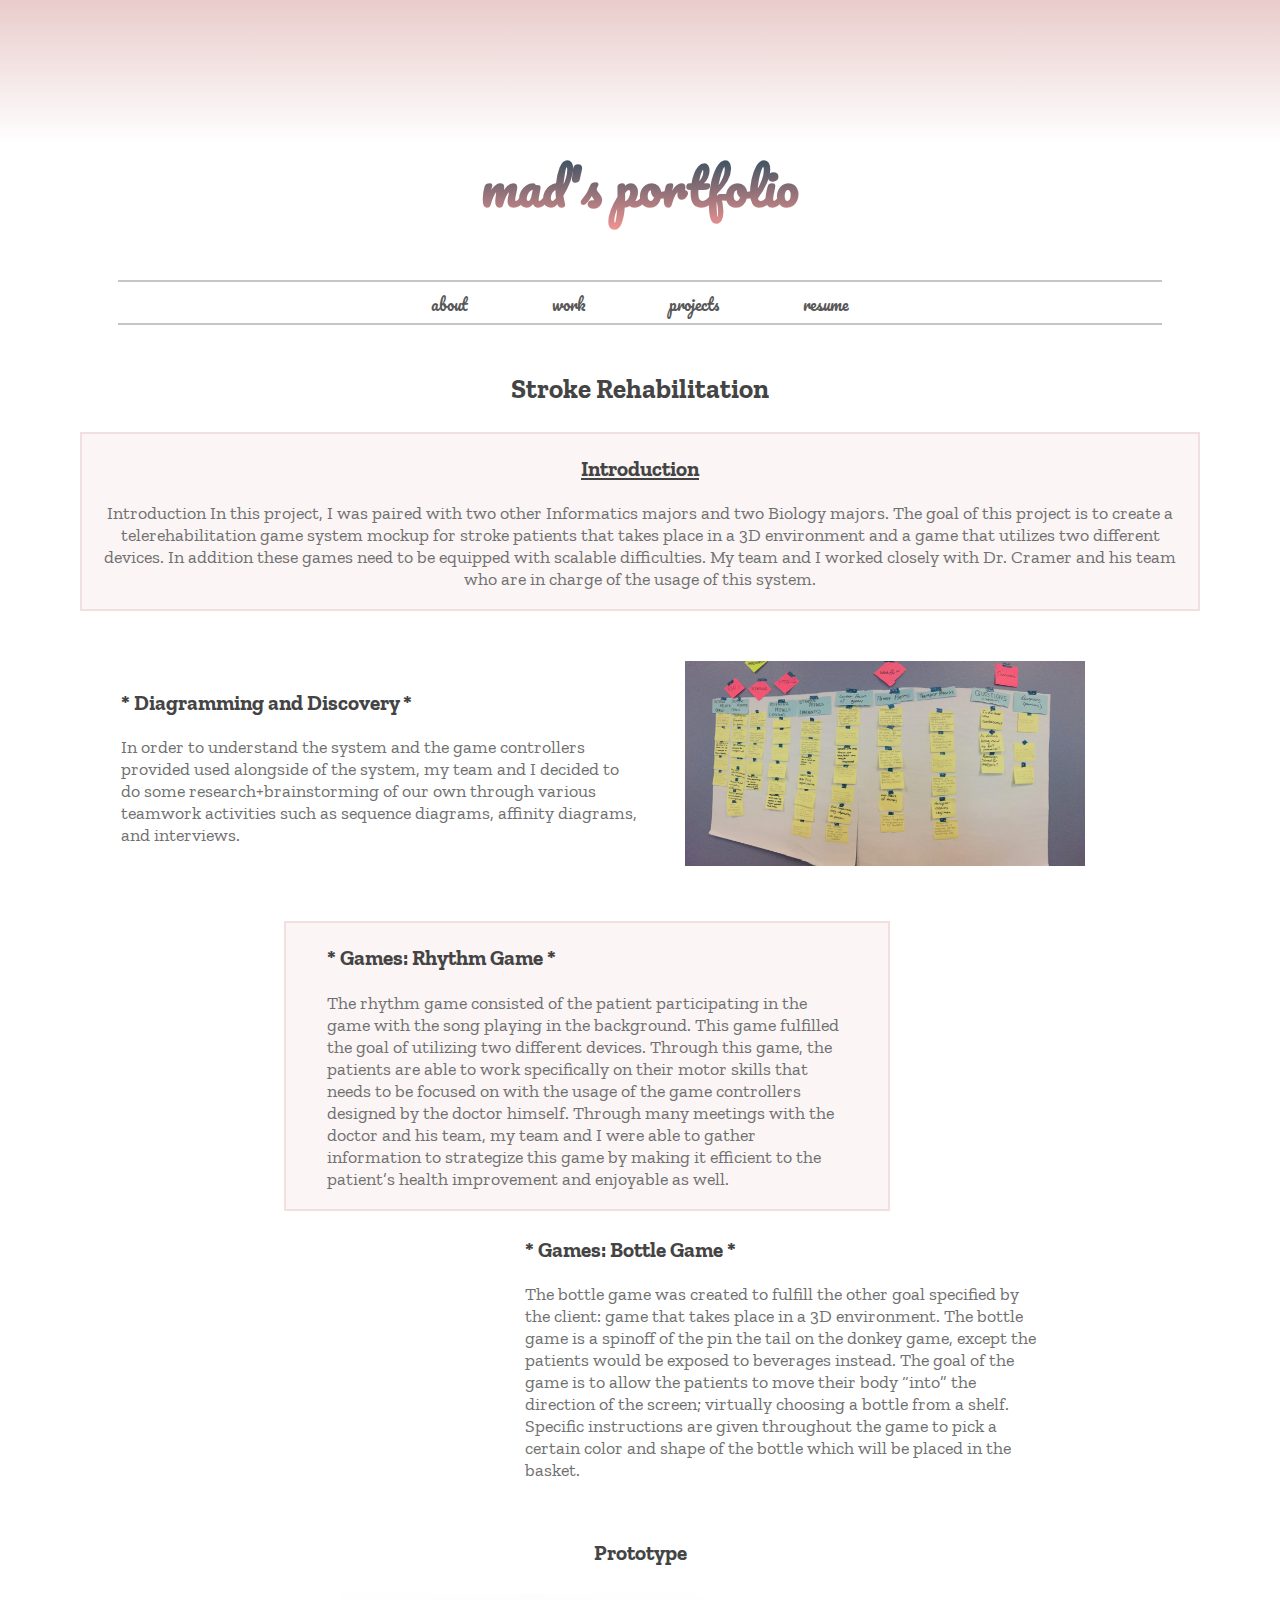
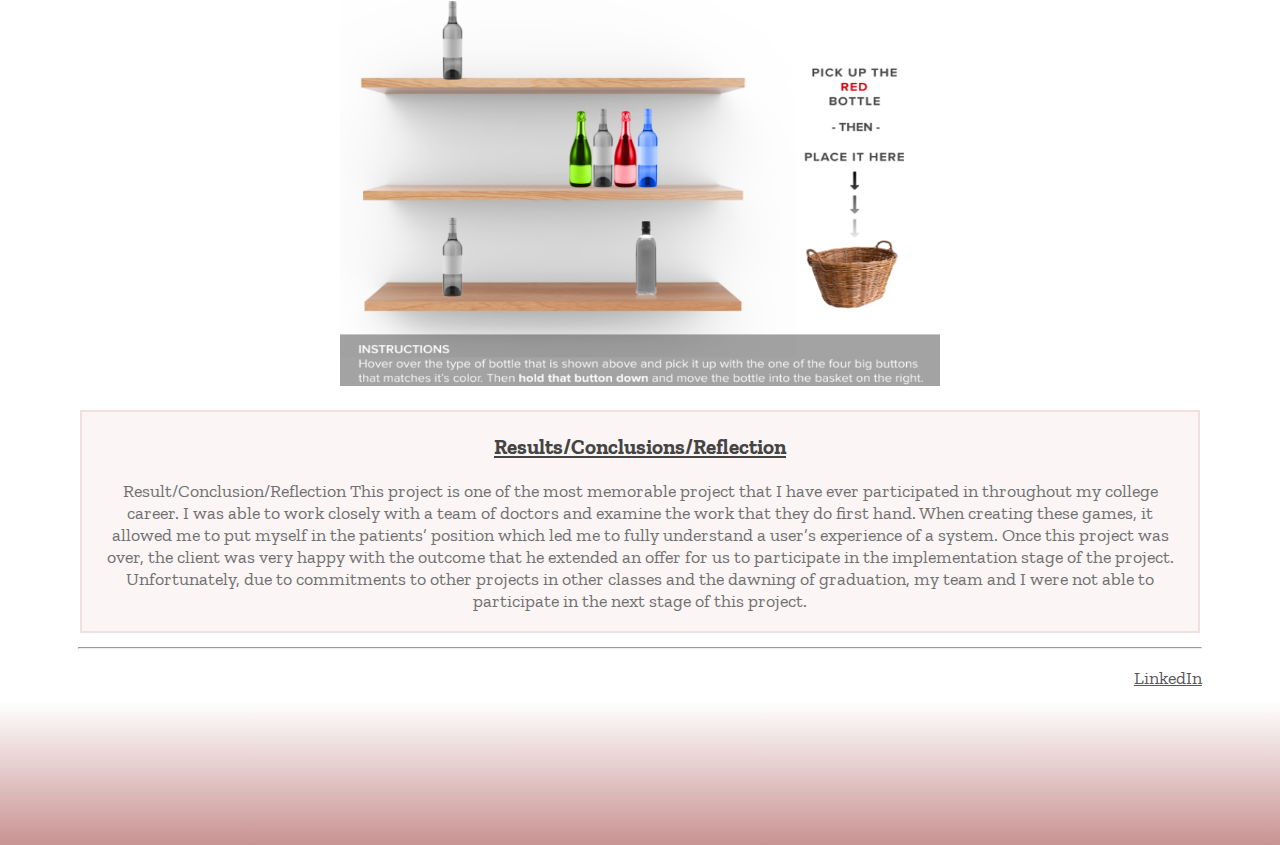
<file: stroke.html>
<!Doctype html>


<html>
  <head>
    <title>mad's portfolio</title>

    <link rel = 'stylesheet' type = 'text/css' href = 'style/style.css'>
    <link href="https://fonts.googleapis.com/css?family=Pacifico" rel="stylesheet">
  <link href="https://fonts.googleapis.com/css?family=Zilla+Slab" rel="stylesheet">

    <script type = "text/javascript" src = "src/strokeRotation.js"></script>

  </head>

  <body onload = "startRotation()" id = "customborderEEE">
    <div>
      <div>
        <h1> mad's portfolio </h1>
          <ul class = "nav">
            <hr class = "hrNav"></hr>
            <li>  <a href="index.html">about </a></li>
            <li> <a href="work.html"> work </a></li>
            <li> <a href="projects.html"> projects </a></li>
            <li> <a href="Resume.pdf" target ="_blank">resume</a></li>
            <hr class = "hrNav"></hr>
          <ul>
      </div>

      <div class = "projectFont">
        <table align = "center">

          <tr>
            <td colspan = "2"> <h2>Stroke Rehabilitation</h2></td>
          </tr>
        </table>

        <table>
          <tr>
            <td class = "tableBGColor">
            <h3 class = "projectFontTitle">Introduction </h3>
            <p>Introduction </h3>In this project, I was paired with two other Informatics majors and two Biology majors. The goal of this project is to create a telerehabilitation game system mockup for stroke patients that takes place in a 3D environment and a game that utilizes two different devices. In addition these games need to be equipped with scalable difficulties. My team and I worked closely with Dr. Cramer and his team who are in charge of the usage of this system.</p></td>
          </tr>
        </table>

        <table>
          <tr>
            <td width = "600" height = "300">
              <h3 class = "alignLeft">* Diagramming and Discovery * </h3>
              <p class = "alignLeft"> In order to understand the system and the game controllers provided used alongside of the system, my team and I decided to do some research+brainstorming of our own through various teamwork activities such as sequence diagrams, affinity diagrams, and interviews. </p>
            </td>
            <td width = "400">
              <img  src="logos/dd.png" alt="Affinity Diagram" style="width:400px;height:205px">
            </td>
            </tr>
          </table>

          <table >
            <tr>
              <td width = "200"> </td>
              <td class = "tableMarginLeftBGC" width = "600">
                <h3 class = "alignLeft">* Games: Rhythm Game * </h3>
                <p class = "alignLeft"> The rhythm game consisted of the patient participating in the game with the song playing in the background. This game fulfilled the goal of utilizing two different devices. Through this game, the patients are able to work specifically on their motor skills that needs to be focused on with the usage of the game controllers designed by the doctor himself. Through many meetings with the doctor and his team, my team and I were able to gather information to strategize this game by making it efficient to the patient’s health improvement and enjoyable as well.</p>
              </td>
              </tr>
            </table>

            <table>
              <tr >
                <td width = "400"> </td>
                <td width = "600" >
                  <h3 class = "alignLeft">* Games: Bottle Game *</h3>
                  <p class = "alignLeft">The bottle game was created to fulfill the other goal specified by the client: game that takes place in a 3D environment. The bottle game is a spinoff of the pin the tail on the donkey game, except the patients would be exposed to beverages instead. The goal of the game is to allow the patients to move their body “into” the direction of the screen; virtually choosing a bottle from a shelf. Specific instructions are given throughout the game to pick a certain color and shape of the bottle which will be placed in the basket.</p>
                </td>
                </tr>
              </table>

              <table align = "center">
                <tr>
                  <td height = "500"> <h3>Prototype</h3>
                    <img id = "stroke" src = "" alt = "Prototype" width = "600" height = "400">
                  </td>
                </tr>
              </table>

        <table>
          <tr>
            <td class = "tableBGColor"> <h3 class = "projectFontTitle">Results/Conclusions/Reflection </h3>
              <p>
              Result/Conclusion/Reflection </h3> This project is one of the most memorable project that I have ever participated in throughout my college career. I was able to work closely with a team of doctors and examine the work that they do first hand. When creating these games, it allowed me to put myself in the patients’ position which led me to fully understand a user’s experience of a system. Once this project was over, the client was very happy with the outcome that he extended an offer for us to participate in the implementation stage of the project. Unfortunately, due to commitments to other projects in other classes and the dawning of graduation, my team and I were not able to participate in the next stage of this project.</p>
            </td>
          </tr>
        </table>
    </div>
    <hr></hr>
  </div>
    <p class = "footer"> <a href = "https://www.linkedin.com/in/madeleinesurjani/" class = "afooter"  target = "_blank"> LinkedIn </a> </p>
</body>

</html>
</file>
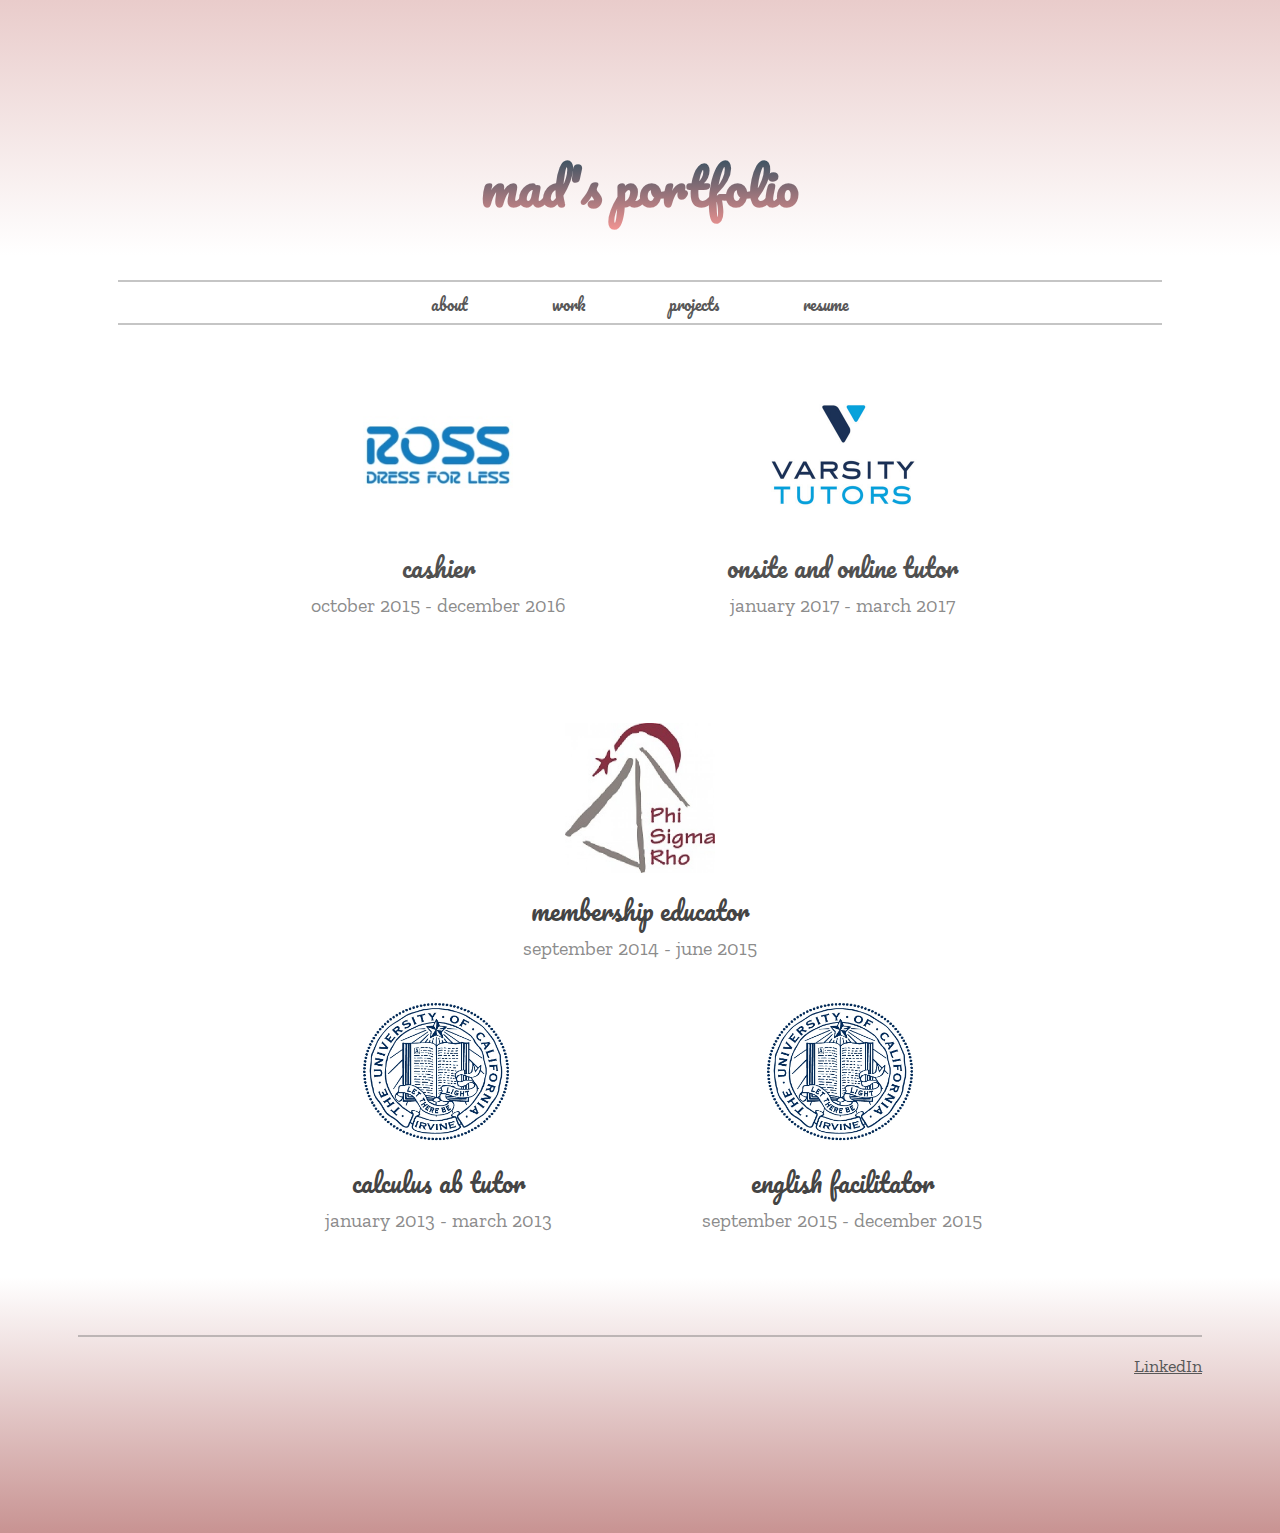
<file: work.html>
<!Doctype html>


<html>
  <head>
    <title>mad's portfolio</title>

    <link rel = 'stylesheet' type = 'text/css' href = 'style/style.css'>
    <link href="https://fonts.googleapis.com/css?family=Pacifico" rel="stylesheet">
    <link href="https://fonts.googleapis.com/css?family=Zilla+Slab" rel="stylesheet">
  </head>

  <body>
    <div>
      <div>
        <h1>  mad's portfolio </h1>
          <ul class = "nav">
              <hr class = "hrNav"></hr>
              <li> <a href="index.html"> about </a></li>
              <li>  <a href="work.html"> work </a></li>
              <li> <a href="projects.html"> projects </a></li>
              <li> <a href="Resume.pdf" target ="_blank">resume</a></li>
              <hr class = "hrNav"></hr>
            <ul>
        </div>

      <div>
        <table align = "center">
          <tr>
            <td class = "tableWidth"> <img src="logos/ross.jpg" alt="maddy" style="width:150px;height:150px"> </td>
            <td class = "tableWidth"> <img  src="logos/vt.jpg" alt="maddy" style="width:150px;height:150px"> </td>
          </tr>

          <tr class = "titleLeftWork">
            <td >cashier</td>
            <td >onsite and online tutor</td>
          </tr>
          <tr class = "bodyFont">
            <td align = "center">october 2015 - december 2016</td>
            <td align = "center">january 2017 - march 2017</td>
          </tr>
        </table>
      </div>

      <div>
        <table align = "center">
          <tr>
            <td> <img class="picLeftWork" src="logos/psr.jpg" alt="maddy" style="width:150px;height:150px"> </td>
          </tr>
          <tr>
            <td>membership educator</td>
          </tr>
          <tr class = "bodyFont">
            <td>september 2014 - june 2015</td>
          </tr>
        </table>
      </div>

      <div>
        <table align = "center">
          <tr class = "titleLeftWork">
            <td class = "tableWidth"> <img src="logos/ucilogo.jpg" alt="maddy" style="width:150px;height:150px"> </td>
            <td class = "tableWidth"> <img src="logos/ucilogo.jpg" alt="maddy" style="width:150px;height:150px"> </td>
          </tr>
          <tr>
            <td>calculus ab tutor</td>
            <td>english facilitator</td>
          </tr>
          <tr class = "bodyFont">
            <td >january 2013 - march 2013</td>
            <td>september 2015 - december 2015</td>
          </tr>
        </table>
      </div>
      <hr class = "hrBottom"></hr>
    </div>
      <p class = "footer"> <a href = "https://www.linkedin.com/in/madeleinesurjani/" class = "afooter"  target = "_blank"> LinkedIn </a> </p>
  </body>
</html>
</file>
<file: style/style.css>
.footer{
  text-align: right;
  font-size: 18px;
  font-family: 'Zilla Slab', serif;
}

.afooter{
  color : rgb(88,88,88);
}

p{
  color: 	rgb(112,112,112);
}

.alignLeft{
  padding-left: 40px;
  padding-right: 40px;
  text-align: left;
}

.alignRight{
  padding-right: 40px;
  padding-left: 40px;
  text-align: right;
}


.tableMarginLeftBGC{
  margin-left: 100px;
  margin-right: 100px;
  background-color: rgba(233,204,203,0.2);
  border: 2px solid black;
  border-color: rgba(233,204,203,0.5);
}

.tableMarginLeft{
  margin-left: 100px;
  margin-right: 100px;
}

.tableBGColor{
  background-color: rgba(233,204,203,0.2);
  border: 2px solid black;
  border-color: rgba(233,204,203,0.5);
  padding-left : 20px;
  padding-right: 20px;
}

.tableMarginRightBGC{
  margin-right: 100px;
  background-color: rgba(240,234,214, 0.4);
  border: 2px solid black;
}

.tableMarginRight{
  margin-right: 100px;
}

body{
  width: 500px auto;
  height: 2000px auto;
  border-top: 50px solid transparent;
  border-bottom: 80px solid transparent;
  border-left: 20px solid transparent;
  border-right: 20px solid transparent;

  padding: 50px;
  margin-bottom: 300px auto;

  font-family: 'Pacifico', cursive;
  color: #444444;
  font-size: 25px;
  text-align: center;

  background: -webkit-linear-gradient(
      top, #e9cccb, #fff, #fff,  #fff, #fff, #fff, #C89392);
}

#customborderEEE{
  background: -webkit-linear-gradient(
      top, #e9cccb, #fff, #fff, #fff, #fff, #fff, #fff, #fff,#fff,#fff,#fff,#fff,#fff,#fff,#fff,#fff,#fff, #C89392);
}

.nav{
  list-style-type: none;
  margin: 40px 40px 10px 40px;
  padding: 5px 0 5px 0;
  text-align: center;
  font-size: 16px;
  font-family: 'Pacifico', cursive;
}

.nav li{
  display:inline;
  padding: 40px;
}

.nav a{
  color : rgb(88,88,88);
  text-decoration: none;
}

.hrNav{
  height: 2px;
  width: 600px auto;
  border: 0;
  margin-top: 5px;
  background:rgba(88, 88, 88, 0.35);
}

h1{
  background: -webkit-linear-gradient(bottom, #F29492, #114357);
  -webkit-background-clip: text;
  -webkit-text-fill-color: transparent;
  font-family: 'Pacifico', cursive;
}

.hrBottom{
  height: 2px;
  width: 600px auto;
  border: 0;
  margin-top: 100px;
  background:rgba(88, 88, 88, 0.35);
}

.textColor{
  color : rgba(88,88,88,0.8);
}

.h3Font{
  font-family: 'Pacifico', cursive;
  color: rgb(80,80,80);
}

.h3Color{
  font-family: 'Pacifico', cursive;
  color: rgb(80,80,80);
  text-align: center;
}

.bodyFont{
  font-family: 'Zilla Slab', serif;
  font-size: 20px;
  color: rgba(88,88,88,0.7);
}

.projectFont{
  font-family: 'Zilla Slab', serif;
  font-size: 18px;
}

.projectFontTitle{
font-family: 'Zilla Slab', serif; text-decoration: underline;
}

#picPadding{
  padding: 15px 0 15px 50px;
}

#pFontPadding{
  font-family: 'Zilla Slab', serif;
  font-size: 20px;
  padding: 0px 48px 0px 15px;
}

#navPageLinks a{
  color: #666464;
}

#navPageHover a:hover{
  color: rgba(112, 112, 112, 0.8);
}

.secTwoTitle{
  font-family: 'Pacifico', cursive;
  font-size: 25px;
  color: rgb(80,80,80);
  padding-top: 20px;
  padding-left: 10px;
}

.secTwoInfo{
  color: rgba(88,88,88,0.7);
  list-style-type: none;
  text-align: center;
  padding-left: 10px;
}

.secThreeTitle{
  font-family: 'Pacifico', cursive;
  font-size: 25px;
  color: rgb(80,80,80);
  padding-top: 20px;
  padding-left: 40px;
}

.secThreeInfo{
  color: rgba(88,88,88,0.7);
  list-style-type: none;
  text-align: center;
}

.tableWidth{
  width: 400px;
  padding-top: 30px;
}

.picLeftWork{
  margin-top: 20px;
  padding-top: 80px;
}

.picRightWork{
  padding-left: 5px;
  margin-top: 20px;
}

.infoLeftWork{
  padding-right: 240px;
}

.titleLeftWork{
  text-align: center;
  color: rgb(80,80,80);
  font-size: 20px;
  padding-top: 50px;
  font-size: 25px;
}



.addPadding{
  padding-bottom: 100px;
}


.introTextLeft{
  text-align: left;
  padding-left: 20px;
  margin-top: 25px;
}

.introTextRight{
  text-align: right;
  padding-right: 20px;
}

progress {
  -webkit-appearance: none;
}

::-webkit-progress-bar {
  border-radius:10px;
  background-color: rgba(200, 147, 146, 0.35);
}

::-webkit-progress-value{
  border-radius: 10px;
  background-color: rgba(200, 160, 146, 0.5);
}
</file>
